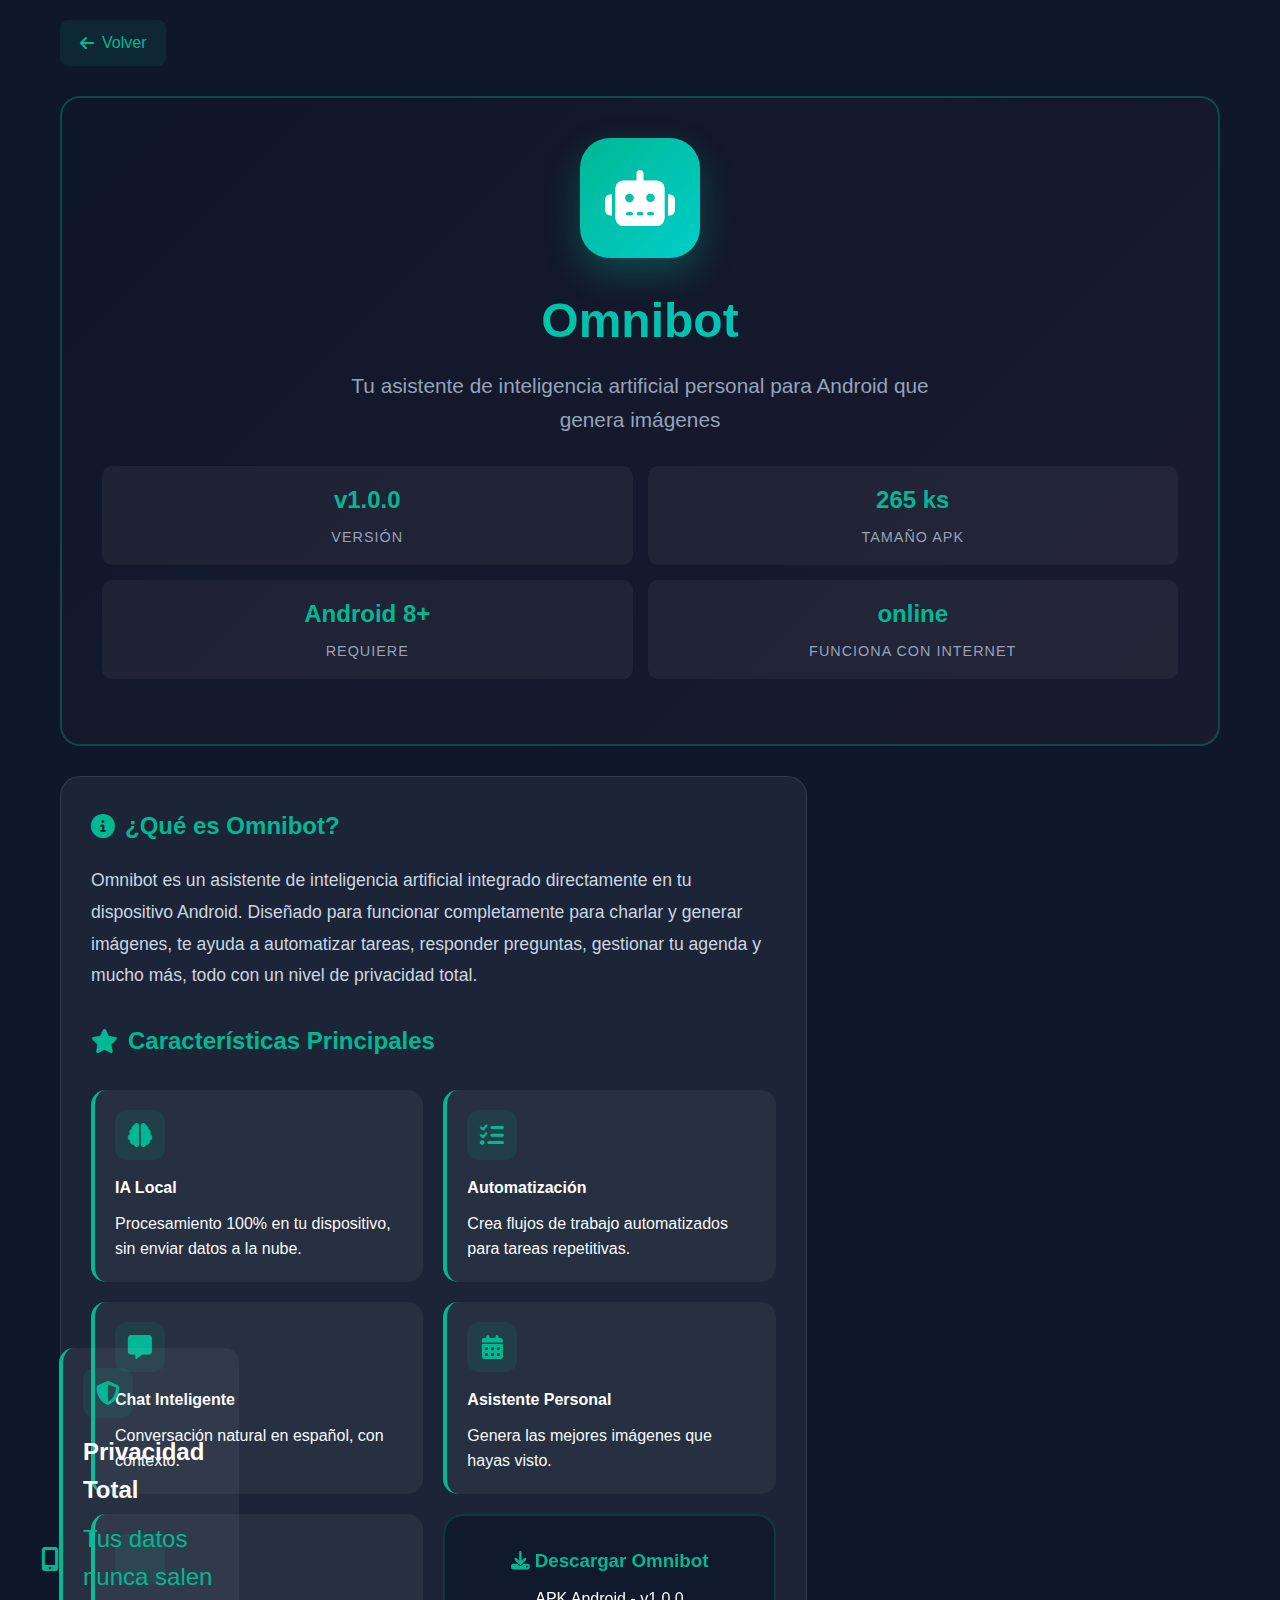
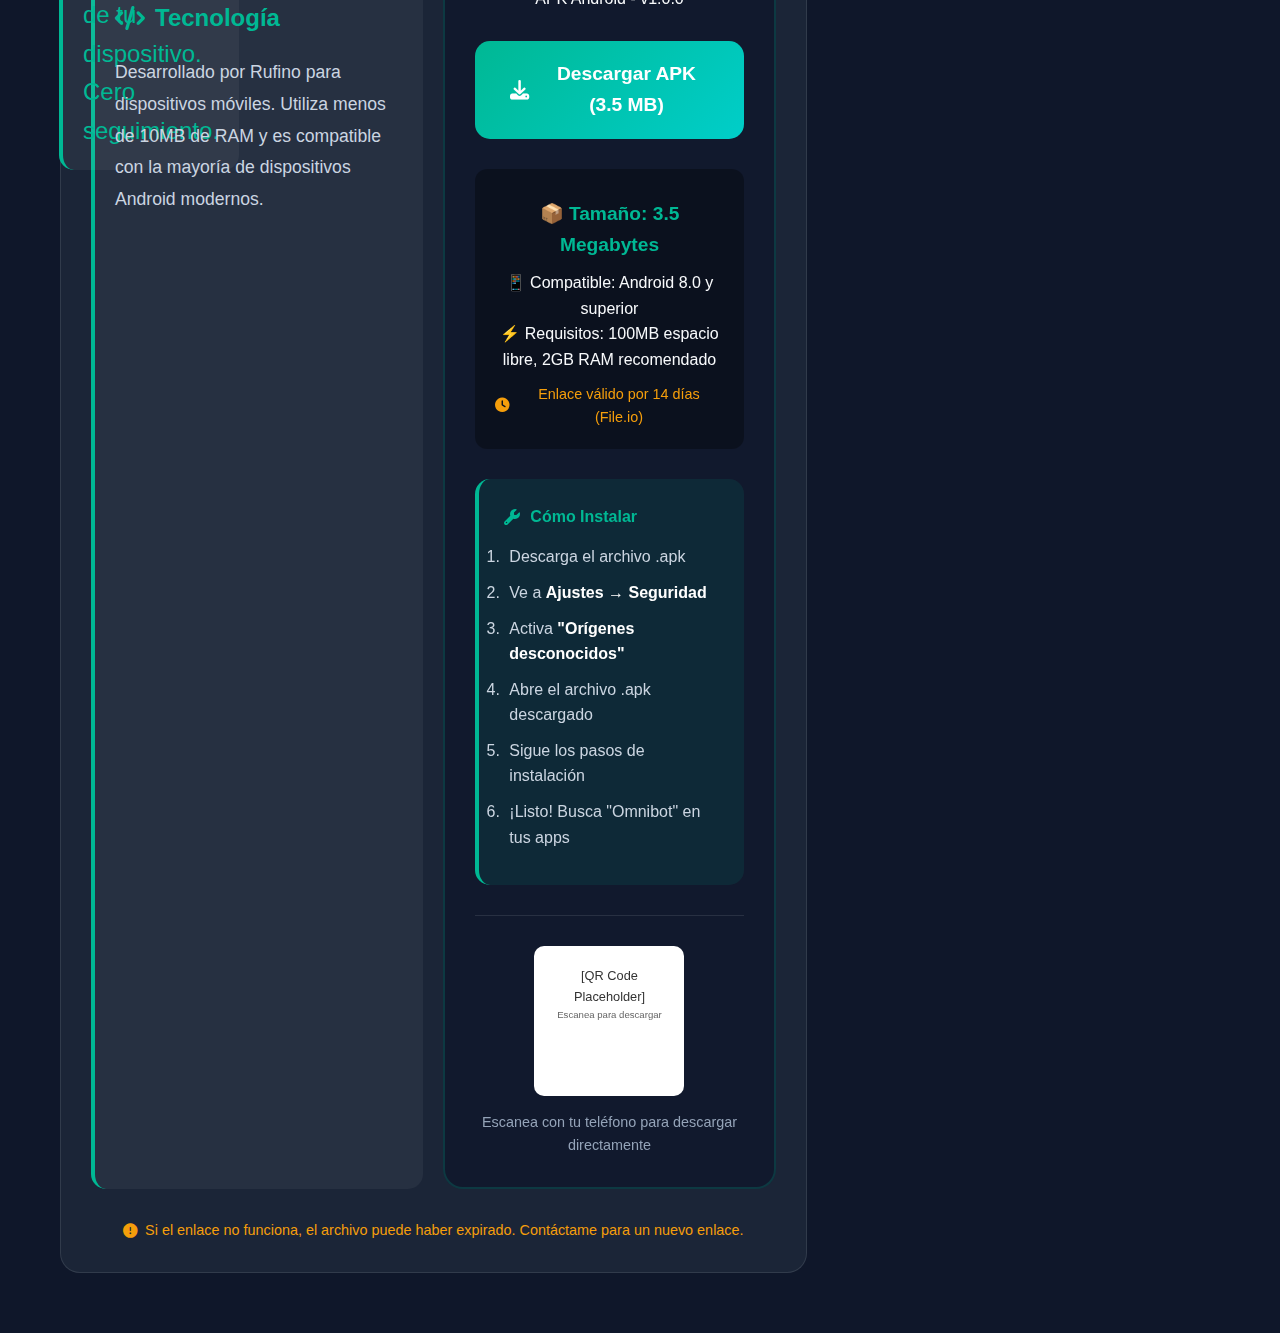
<file: apps/omnibot.html>
<!DOCTYPE html>
<html lang="es">
<head>
    <meta charset="UTF-8">
    <meta name="viewport" content="width=device-width, initial-scale=1.0">
    <title>Omnibot - Asistente AI para Android</title>
    <link rel="stylesheet" href="../style.css">
    <link rel="stylesheet" href="https://cdnjs.cloudflare.com/ajax/libs/font-awesome/6.4.0/css/all.min.css">
    <style>
        /* Estilos específicos para Omnibot */
        :root {
            --omnibot-primary: #00b894;
            --omnibot-secondary: #00cec9;
            --omnibot-dark: #0f172a;
        }
        
        .detail-container {
            max-width: 1200px;
            margin: 0 auto;
            padding: 20px;
        }
        
        .back-btn {
            display: inline-flex;
            align-items: center;
            gap: 8px;
            color: var(--omnibot-primary);
            text-decoration: none;
            margin-bottom: 30px;
            padding: 10px 20px;
            background: rgba(0, 184, 148, 0.1);
            border-radius: 8px;
            font-weight: 500;
        }
        
        .back-btn:hover {
            background: rgba(0, 184, 148, 0.2);
        }
        
        .omnibot-header {
            background: linear-gradient(135deg, var(--omnibot-dark), #1a1a2e);
            border-radius: 20px;
            padding: 40px;
            margin-bottom: 30px;
            border: 2px solid rgba(0, 184, 148, 0.3);
            text-align: center;
        }
        
        .omnibot-logo {
            width: 120px;
            height: 120px;
            background: linear-gradient(135deg, var(--omnibot-primary), var(--omnibot-secondary));
            border-radius: 30px;
            display: flex;
            align-items: center;
            justify-content: center;
            margin: 0 auto 25px;
            font-size: 3.5rem;
            color: white;
            box-shadow: 0 15px 35px rgba(0, 184, 148, 0.3);
        }
        
        .omnibot-logo img {
            width: 100%;
            height: 100%;
            border-radius: 30px;
            object-fit: cover;
        }
        
        .omnibot-title {
            font-size: 3rem;
            margin-bottom: 10px;
            background: linear-gradient(90deg, var(--omnibot-primary), var(--omnibot-secondary));
            -webkit-background-clip: text;
            -webkit-text-fill-color: transparent;
        }
        
        .omnibot-tagline {
            font-size: 1.3rem;
            color: #94a3b8;
            margin-bottom: 30px;
            max-width: 600px;
            margin-left: auto;
            margin-right: auto;
        }
        
        .app-grid {
            display: grid;
            grid-template-columns: 2fr 1fr;
            gap: 40px;
            margin-bottom: 40px;
        }
        
        @media (max-width: 768px) {
            .app-grid {
                grid-template-columns: 1fr;
            }
        }
        
        .app-info {
            background: rgba(30, 41, 59, 0.8);
            border-radius: 20px;
            padding: 30px;
            border: 1px solid rgba(255, 255, 255, 0.1);
        }
        
        .app-info h2 {
            color: var(--omnibot-primary);
            margin-bottom: 20px;
            display: flex;
            align-items: center;
            gap: 10px;
        }
        
        .app-description {
            font-size: 1.1rem;
            line-height: 1.8;
            color: #cbd5e1;
            margin-bottom: 30px;
        }
        
        .features-grid {
            display: grid;
            grid-template-columns: repeat(auto-fit, minmax(250px, 1fr));
            gap: 20px;
            margin: 30px 0;
        }
        
        .feature-card {
            background: rgba(255, 255, 255, 0.05);
            padding: 20px;
            border-radius: 15px;
            border-left: 4px solid var(--omnibot-primary);
        }
        
        .feature-icon {
            width: 50px;
            height: 50px;
            background: rgba(0, 184, 148, 0.1);
            border-radius: 12px;
            display: flex;
            align-items: center;
            justify-content: center;
            font-size: 1.5rem;
            color: var(--omnibot-primary);
            margin-bottom: 15px;
        }
        
        .feature-card h4 {
            margin-bottom: 10px;
            color: white;
        }
        
        .download-sidebar {
            background: rgba(15, 23, 42, 0.8);
            border-radius: 20px;
            padding: 30px;
            border: 2px solid rgba(0, 184, 148, 0.2);
            position: sticky;
            top: 100px;
        }
        
        .download-header {
            text-align: center;
            margin-bottom: 30px;
        }
        
        .download-header h3 {
            color: var(--omnibot-primary);
            margin-bottom: 10px;
        }
        
        .app-stats {
            display: grid;
            grid-template-columns: repeat(2, 1fr);
            gap: 15px;
            margin-bottom: 25px;
        }
        
        .stat {
            text-align: center;
            padding: 15px;
            background: rgba(255, 255, 255, 0.05);
            border-radius: 10px;
        }
        
        .stat-value {
            display: block;
            font-size: 1.5rem;
            font-weight: bold;
            color: var(--omnibot-primary);
            margin-bottom: 5px;
        }
        
        .stat-label {
            font-size: 0.9rem;
            color: #94a3b8;
        }
        
        .download-btn-container {
            text-align: center;
            margin: 30px 0;
        }
        
        .download-btn {
            display: inline-flex;
            align-items: center;
            justify-content: center;
            gap: 15px;
            background: linear-gradient(135deg, var(--omnibot-primary), var(--omnibot-secondary));
            color: white;
            padding: 18px 35px;
            font-size: 1.2rem;
            font-weight: bold;
            text-decoration: none;
            border-radius: 15px;
            width: 100%;
            transition: all 0.3s;
            border: none;
            cursor: pointer;
        }
        
        .download-btn:hover {
            transform: translateY(-3px);
            box-shadow: 0 10px 25px rgba(0, 184, 148, 0.4);
        }
        
        .download-info {
            background: rgba(0, 0, 0, 0.3);
            border-radius: 12px;
            padding: 20px;
            margin-top: 20px;
            text-align: center;
        }
        
        .file-size {
            font-size: 1.2rem;
            color: var(--omnibot-primary);
            font-weight: bold;
            margin: 10px 0;
        }
        
        .file-expiry {
            color: #f59e0b;
            font-size: 0.9rem;
            margin-top: 10px;
            display: flex;
            align-items: center;
            justify-content: center;
            gap: 5px;
        }
        
        .install-guide {
            background: rgba(0, 184, 148, 0.1);
            border-radius: 15px;
            padding: 25px;
            margin-top: 30px;
            border-left: 4px solid var(--omnibot-primary);
        }
        
        .install-guide h4 {
            color: var(--omnibot-primary);
            margin-bottom: 15px;
            display: flex;
            align-items: center;
            gap: 10px;
        }
        
        .install-steps {
            color: #cbd5e1;
        }
        
        .install-steps li {
            margin-bottom: 10px;
            padding-left: 5px;
        }
        
        .install-steps strong {
            color: white;
        }
        
        .qr-section {
            text-align: center;
            margin-top: 30px;
            padding-top: 30px;
            border-top: 1px solid rgba(255, 255, 255, 0.1);
        }
        
        .qr-code {
            width: 150px;
            height: 150px;
            background: white;
            padding: 10px;
            border-radius: 10px;
            margin: 0 auto 15px;
        }
        
        .qr-code img {
            width: 100%;
            height: 100%;
        }
        
        .qr-text {
            color: #94a3b8;
            font-size: 0.9rem;
        }
        
        .note {
            color: #f59e0b;
            margin-top: 20px;
            font-size: 0.9rem;
            display: flex;
            align-items: center;
            justify-content: center;
            gap: 8px;
            text-align: center;
        }
    </style>
</head>
<body>
    <div class="detail-container">
        <!-- Botón volver -->
        <a href="../index.html" class="back-btn">
            <i class="fas fa-arrow-left"></i> Volver
        </a>
        
        <!-- Header Omnibot -->
        <header class="omnibot-header">
            <div class="omnibot-logo">
                <i class="fas fa-robot"></i>
                <!-- Si tienes logo: <img src="../assets/images/logos/omnibot-logo.png" alt="Omnibot Logo"> -->
            </div>
            <h1 class="omnibot-title">Omnibot</h1>
            <p class="omnibot-tagline">Tu asistente de inteligencia artificial personal para Android que genera imágenes</p>
            
            <div class="app-stats">
                <div class="stat">
                    <span class="stat-value">v1.0.0</span>
                    <span class="stat-label">Versión</span>
                </div>
                <div class="stat">
                    <span class="stat-value">265 ks</span>
                    <span class="stat-label">Tamaño APK</span>
                </div>
                <div class="stat">
                    <span class="stat-value">Android 8+</span>
                    <span class="stat-label">Requiere</span>
                </div>
                <div class="stat">
                    <span class="stat-value">online</span>
                    <span class="stat-label">Funciona con internet</span>
                </div>
            </div>
        </header>
        
        <div class="app-grid">
            <!-- Información de la app -->
            <div class="app-info">
                <h2><i class="fas fa-info-circle"></i> ¿Qué es Omnibot?</h2>
                <p class="app-description">
                    Omnibot es un asistente de inteligencia artificial integrado directamente en tu dispositivo Android. 
                    Diseñado para funcionar completamente para charlar y generar imágenes, te ayuda a automatizar tareas, responder preguntas, 
                    gestionar tu agenda y mucho más, todo con un nivel de privacidad total.
                </p>
                
                <h2><i class="fas fa-star"></i> Características Principales</h2>
                <div class="features-grid">
                    <div class="feature-card">
                        <div class="feature-icon">
                            <i class="fas fa-brain"></i>
                        </div>
                        <h4>IA Local</h4>
                        <p>Procesamiento 100% en tu dispositivo, sin enviar datos a la nube.</p>
                    </div>
                    
                    <div class="feature-card">
                        <div class="feature-icon">
                            <i class="fas fa-tasks"></i>
                        </div>
                        <h4>Automatización</h4>
                        <p>Crea flujos de trabajo automatizados para tareas repetitivas.</p>
                    </div>
                    
                    <div class="feature-card">
                        <div class="feature-icon">
                            <i class="fas fa-comment-alt"></i>
                        </div>
                        <h4>Chat Inteligente</h4>
                        <p>Conversación natural en español, con contexto.</p>
                    </div>
                    
                    <div class="feature-card">
                        <div class="feature-icon">
                            <i class="fas fa-calendar-alt"></i>
                        </div>
                        <h4>Asistente Personal</h4>
                        <p>Genera las mejores imágenes que hayas visto.</p>
                    </div>
                    
                    <div class="feature-card">
                        <div class="feature-icon">
                            <i class="fas fa-mobile-alt"></i>
                        
                    
                    <div class="feature-card">
                        <div class="feature-icon">
                            <i class="fas fa-shield-alt"></i>
                        </div>
                        <h4>Privacidad Total</h4>
                        <p>Tus datos nunca salen de tu dispositivo. Cero seguimiento.</p>
                    </div>
                </div>
                
                <h2><i class="fas fa-code"></i> Tecnología</h2>
                <p class="app-description">
                    Desarrollado por Rufino 
                    para dispositivos móviles. Utiliza menos de 10MB de RAM y es compatible con la mayoría de 
                    dispositivos Android modernos.
                </p>
            </div>
            
            <!-- Panel de descarga -->
            <div class="download-sidebar">
                <div class="download-header">
                    <h3><i class="fas fa-download"></i> Descargar Omnibot</h3>
                    <p>APK Android - v1.0.0</p>
                </div>
                
                <div class="download-btn-container">
                    <!-- REEMPLAZA CON TU ENLACE REAL DE FILE.IO -->
                    <a href="" 
                       class="download-btn"
                       download="Omnibot-v1.0.0.apk">
                        <i class="fas fa-download"></i> Descargar APK (3.5 MB)
                    </a>
                </div>
                
                <div class="download-info">
                    <p class="file-size">📦 Tamaño: 3.5 Megabytes</p>
                    <p>📱 Compatible: Android 8.0 y superior</p>
                    <p>⚡ Requisitos: 100MB espacio libre, 2GB RAM recomendado</p>
                    
                    <p class="file-expiry">
                        <i class="fas fa-clock"></i>
                        Enlace válido por 14 días (File.io)
                    </p>
                </div>
                
                <div class="install-guide">
                    <h4><i class="fas fa-wrench"></i> Cómo Instalar</h4>
                    <ol class="install-steps">
                        <li>Descarga el archivo .apk</li>
                        <li>Ve a <strong>Ajustes → Seguridad</strong></li>
                        <li>Activa <strong>"Orígenes desconocidos"</strong></li>
                        <li>Abre el archivo .apk descargado</li>
                        <li>Sigue los pasos de instalación</li>
                        <li>¡Listo! Busca "Omnibot" en tus apps</li>
                    </ol>
                </div>
                
                <div class="qr-section">
                    <div class="qr-code">
                        <!-- QR code opcional -->
                        <div style="background: white; padding: 10px; border-radius: 5px; text-align: center;">
                            <div style="font-size: 0.8rem; color: #333;">[QR Code Placeholder]</div>
                            <div style="font-size: 0.6rem; color: #666;">Escanea para descargar</div>
                        </div>
                    </div>
                    <p class="qr-text">Escanea con tu teléfono para descargar directamente</p>
                </div>
            </div>
        </div>
        
        <p class="note">
            <i class="fas fa-exclamation-circle"></i>
            Si el enlace no funciona, el archivo puede haber expirado. Contáctame para un nuevo enlace.
        </p>
    </div>
    
    <script>
        // Script para seguimiento de descargas
        document.querySelector('.download-btn').addEventListener('click', function() {
            alert('¡Gracias por descargar Omnibot! Recuerda activar "Orígenes desconocidos" en Ajustes → Seguridad antes de instalar.');
            
            // Opcional: Contador de descargas
            let downloads = localStorage.getItem('omnibot_downloads') || 0;
            downloads++;
            localStorage.setItem('omnibot_downloads', downloads);
            console.log(`Omnibot descargado ${downloads} veces`);
        });
    </script>
</body>
</html>
</file>
<file: style.css>
* {
    margin: 0;
    padding: 0;
    box-sizing: border-box;
}

:root {
    --primary: #2563eb;
    --primary-dark: #1d4ed8;
    --secondary: #8b5cf6;
    --dark: #0f172a;
    --dark-light: #1e293b;
    --gray: #64748b;
    --light: #f8fafc;
    --success: #10b981;
    --warning: #f59e0b;
    --danger: #ef4444;
}

html {
    scroll-behavior: smooth;
}

body {
    font-family: 'Inter', sans-serif;
    background: var(--dark);
    color: var(--light);
    line-height: 1.6;
}

.container {
    width: 100%;
    max-width: 1200px;
    margin: 0 auto;
    padding: 0 20px;
}

/* Header */
.header {
    background: rgba(15, 23, 42, 0.95);
    backdrop-filter: blur(10px);
    position: fixed;
    width: 100%;
    top: 0;
    z-index: 1000;
    padding: 1rem 0;
}

.header .container {
    display: flex;
    justify-content: space-between;
    align-items: center;
}

.logo {
    display: flex;
    align-items: center;
    gap: 10px;
    font-size: 1.2rem;
    font-weight: 700;
}

.logo-icon {
    color: var(--primary);
}

.nav {
    display: flex;
    gap: 2rem;
    align-items: center;
}

.nav-link {
    color: var(--gray);
    text-decoration: none;
    transition: color 0.3s;
    font-weight: 500;
}

.nav-link:hover {
    color: var(--primary);
}

.menu-btn {
    display: none;
    background: none;
    border: none;
    color: var(--light);
    font-size: 1.5rem;
    cursor: pointer;
}

/* Hero */
.hero {
    padding: 120px 0 60px;
    text-align: center;
    background: linear-gradient(135deg, var(--dark), var(--dark-light));
}

.hero-title {
    font-size: 3rem;
    margin-bottom: 1rem;
    background: linear-gradient(90deg, var(--primary), var(--secondary));
    -webkit-background-clip: text;
    -webkit-text-fill-color: transparent;
}

.hero-subtitle {
    font-size: 1.2rem;
    color: var(--gray);
    margin-bottom: 1rem;
}

.hero-text {
    font-size: 1.1rem;
    color: var(--light);
    margin-bottom: 2rem;
    max-width: 600px;
    margin-left: auto;
    margin-right: auto;
}

.hero-stats {
    display: flex;
    justify-content: center;
    gap: 3rem;
    margin: 3rem 0;
}

.stat {
    text-align: center;
}

.stat-number {
    display: block;
    font-size: 2.5rem;
    font-weight: 700;
    color: var(--primary);
    line-height: 1;
}

.stat-label {
    color: var(--gray);
    font-size: 0.9rem;
    text-transform: uppercase;
    letter-spacing: 1px;
}

.hero-buttons {
    display: flex;
    gap: 1rem;
    justify-content: center;
    flex-wrap: wrap;
}

/* Botones */
.btn {
    display: inline-flex;
    align-items: center;
    gap: 8px;
    padding: 12px 24px;
    border-radius: 8px;
    text-decoration: none;
    font-weight: 600;
    transition: all 0.3s;
    border: none;
    cursor: pointer;
    font-size: 1rem;
}

.btn-primary {
    background: var(--primary);
    color: white;
}

.btn-primary:hover {
    background: var(--primary-dark);
    transform: translateY(-2px);
}

.btn-secondary {
    background: transparent;
    color: var(--light);
    border: 2px solid var(--gray);
}

.btn-secondary:hover {
    border-color: var(--primary);
    color: var(--primary);
}

/* Secciones */
.section {
    padding: 80px 0;
}

.bg-dark {
    background: var(--dark-light);
}

.section-title {
    font-size: 2.5rem;
    margin-bottom: 1rem;
    display: flex;
    align-items: center;
    gap: 15px;
    justify-content: center;
}

.section-subtitle {
    color: var(--gray);
    text-align: center;
    margin-bottom: 3rem;
    font-size: 1.1rem;
}

/* Grids */
.apps-grid,
.games-grid {
    display: grid;
    grid-template-columns: repeat(auto-fit, minmax(300px, 1fr));
    gap: 2rem;
    margin-top: 2rem;
}

/* Cards */
.card {
    background: var(--dark);
    border-radius: 12px;
    padding: 2rem;
    text-align: center;
    border: 1px solid rgba(255, 255, 255, 0.1);
    transition: all 0.3s;
}

.card:hover {
    transform: translateY(-5px);
    border-color: var(--primary);
    box-shadow: 0 10px 30px rgba(37, 99, 235, 0.2);
}

.card-icon {
    width: 70px;
    height: 70px;
    border-radius: 50%;
    display: flex;
    align-items: center;
    justify-content: center;
    font-size: 2rem;
    margin: 0 auto 1.5rem;
}

.card-icon.app {
    background: rgba(37, 99, 235, 0.1);
    color: var(--primary);
    border: 2px solid rgba(37, 99, 235, 0.3);
}

.card-icon.game {
    background: rgba(139, 92, 246, 0.1);
    color: var(--secondary);
    border: 2px solid rgba(139, 92, 246, 0.3);
}

.card-title {
    font-size: 1.5rem;
    margin-bottom: 1rem;
}

.card-desc {
    color: var(--gray);
    margin-bottom: 1.5rem;
    font-size: 0.95rem;
}

.card-info {
    display: flex;
    justify-content: center;
    gap: 1rem;
    margin-bottom: 1.5rem;
    color: var(--gray);
    font-size: 0.9rem;
}

.card-btn {
    display: inline-flex;
    align-items: center;
    justify-content: center;
    gap: 8px;
    width: 100%;
    padding: 12px;
    background: var(--primary);
    color: white;
    text-decoration: none;
    border-radius: 8px;
    font-weight: 600;
    transition: all 0.3s;
    border: none;
    cursor: pointer;
}

.card-btn:hover {
    background: var(--primary-dark);
}

.card-btn.disabled {
    background: var(--gray);
    cursor: not-allowed;
    opacity: 0.7;
}

/* Descargas */
.download-instructions {
    background: rgba(37, 99, 235, 0.1);
    border-radius: 12px;
    padding: 2rem;
    margin: 2rem 0;
    border-left: 4px solid var(--primary);
}

.download-instructions h3 {
    margin-bottom: 1rem;
    display: flex;
    align-items: center;
    gap: 10px;
}

.download-instructions ol {
    margin-left: 1.5rem;
    color: var(--gray);
}

.download-instructions li {
    margin-bottom: 0.5rem;
}

.download-instructions strong {
    color: var(--light);
}

.downloads-list {
    margin-top: 3rem;
}

.download-category {
    margin-bottom: 3rem;
}

.download-category h3 {
    font-size: 1.5rem;
    margin-bottom: 1.5rem;
    display: flex;
    align-items: center;
    gap: 10px;
    color: var(--primary);
}

.download-items {
    display: flex;
    flex-direction: column;
    gap: 1rem;
}

.download-item {
    display: flex;
    align-items: center;
    gap: 1.5rem;
    padding: 1.5rem;
    background: var(--dark);
    border-radius: 12px;
    border: 1px solid rgba(255, 255, 255, 0.1);
    transition: all 0.3s;
}

.download-item:hover {
    border-color: var(--primary);
    transform: translateX(5px);
}

.item-icon {
    width: 50px;
    height: 50px;
    background: rgba(37, 99, 235, 0.1);
    border-radius: 50%;
    display: flex;
    align-items: center;
    justify-content: center;
    font-size: 1.5rem;
    color: var(--primary);
}

.item-info h4 {
    font-size: 1.2rem;
    margin-bottom: 0.5rem;
}

.item-info p {
    color: var(--gray);
    font-size: 0.9rem;
}

.download-btn {
    margin-left: auto;
    display: inline-flex;
    align-items: center;
    gap: 8px;
    padding: 10px 20px;
    background: var(--primary);
    color: white;
    text-decoration: none;
    border-radius: 8px;
    font-weight: 600;
    transition: all 0.3s;
}

.download-btn:hover {
    background: var(--primary-dark);
}

/* Contacto */
.contact-grid {
    display: grid;
    grid-template-columns: 1fr 1fr;
    gap: 4rem;
    margin-top: 3rem;
}

.contact-info h3 {
    font-size: 1.5rem;
    margin-bottom: 2rem;
}

.contact-item {
    display: flex;
    align-items: flex-start;
    gap: 1rem;
    margin-bottom: 2rem;
}

.contact-item i {
    font-size: 1.5rem;
    color: var(--primary);
    margin-top: 5px;
}

.contact-item h4 {
    margin-bottom: 0.5rem;
}

.contact-item p {
    color: var(--gray);
    margin-bottom: 0.5rem;
    font-size: 0.9rem;
}

.contact-link {
    color: var(--primary);
    text-decoration: none;
    font-weight: 600;
}

.contact-link:hover {
    text-decoration: underline;
}

.contact-form {
    background: var(--dark);
    padding: 2rem;
    border-radius: 12px;
    border: 1px solid rgba(255, 255, 255, 0.1);
}

.contact-form h3 {
    margin-bottom: 1.5rem;
}

.contact-form input,
.contact-form select,
.contact-form textarea {
    width: 100%;
    padding: 12px;
    margin-bottom: 1rem;
    background: var(--dark-light);
    border: 1px solid rgba(255, 255, 255, 0.1);
    border-radius: 8px;
    color: var(--light);
    font-family: inherit;
}

.contact-form input:focus,
.contact-form select:focus,
.contact-form textarea:focus {
    outline: none;
    border-color: var(--primary);
}

.contact-form button {
    width: 100%;
}

/* Footer */
.footer {
    background: var(--dark-light);
    padding: 3rem 0;
    text-align: center;
    border-top: 1px solid rgba(255, 255, 255, 0.1);
}

.footer-content {
    max-width: 600px;
    margin: 0 auto;
}

.footer-logo {
    font-size: 1.5rem;
    font-weight: 700;
    margin-bottom: 1rem;
}

.footer p {
    color: var(--gray);
    margin-bottom: 2rem;
}

.footer-links {
    display: flex;
    justify-content: center;
    gap: 2rem;
    margin-bottom: 2rem;
    flex-wrap: wrap;
}

.footer-links a {
    color: var(--gray);
    text-decoration: none;
    transition: color 0.3s;
}

.footer-links a:hover {
    color: var(--primary);
}

.copyright {
    color: var(--gray);
    font-size: 0.9rem;
}

/* Botón volver arriba */
.back-top {
    position: fixed;
    bottom: 2rem;
    right: 2rem;
    width: 50px;
    height: 50px;
    background: var(--primary);
    color: white;
    border: none;
    border-radius: 50%;
    cursor: pointer;
    display: none;
    align-items: center;
    justify-content: center;
    font-size: 1.2rem;
    transition: all 0.3s;
    z-index: 1000;
}

.back-top:hover {
    background: var(--primary-dark);
    transform: translateY(-3px);
}

.back-top.show {
    display: flex;
}

/* Responsive */
@media (max-width: 768px) {
    .menu-btn {
        display: block;
    }
    
    .nav {
        display: none;
        position: absolute;
        top: 100%;
        left: 0;
        right: 0;
        background: var(--dark);
        flex-direction: column;
        padding: 1rem;
        border-top: 1px solid rgba(255, 255, 255, 0.1);
    }
    
    .nav.active {
        display: flex;
    }
    
    .hero-title {
        font-size: 2.5rem;
    }
    
    .hero-stats {
        flex-direction: column;
        gap: 2rem;
    }
    
    .contact-grid {
        grid-template-columns: 1fr;
        gap: 2rem;
    }
    
    .apps-grid,
    .games-grid {
        grid-template-columns: 1fr;
    }
    
    .download-item {
        flex-direction: column;
        text-align: center;
        gap: 1rem;
    }
    
    .download-btn {
        margin-left: 0;
        width: 100%;
    }
}
</file>
